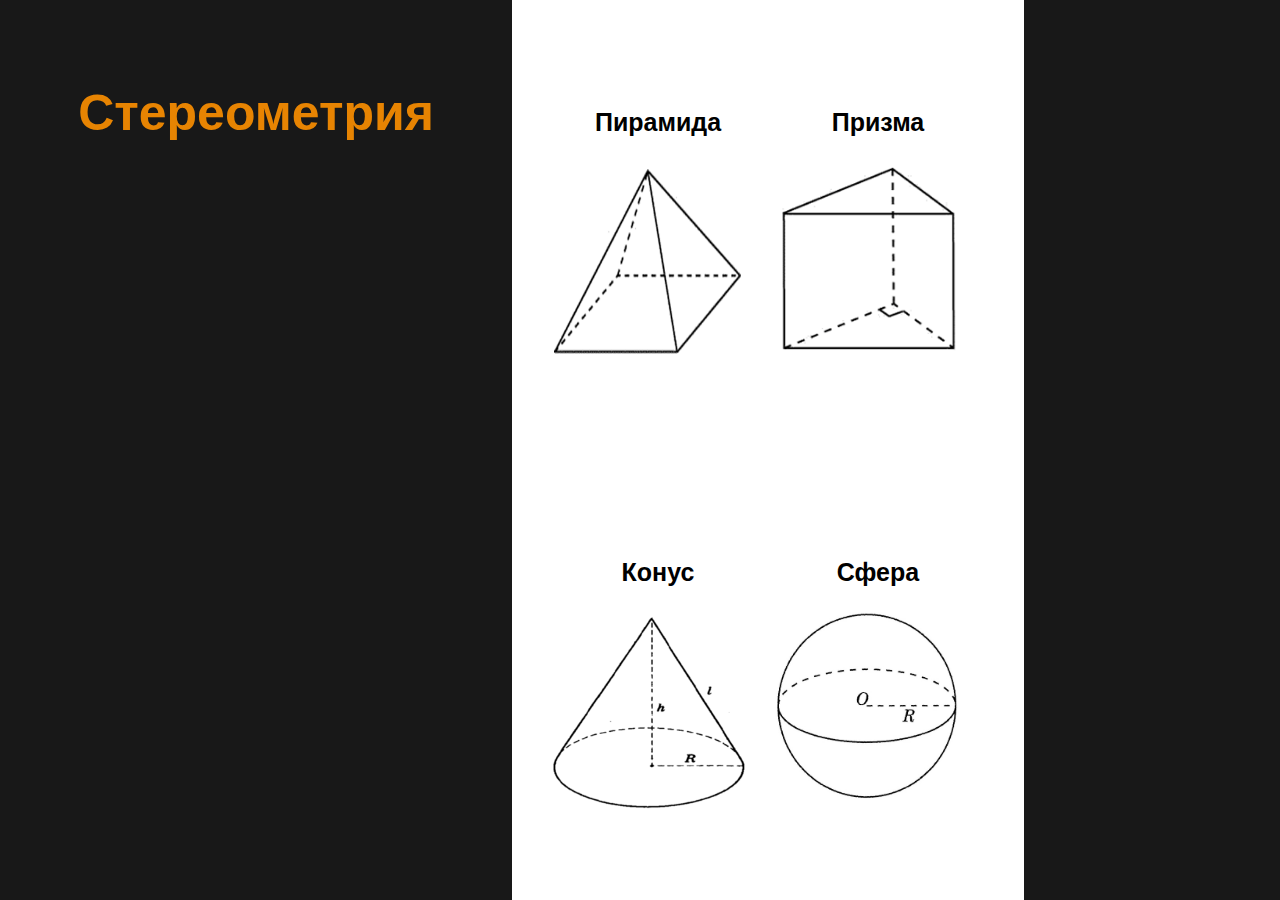
<file: index.html>
<!DOCTYPE html>
<html lang="ru">
<head>
    <meta charset="UTF-8">
    <meta http-equiv="X-UA-Compatible" content="IE=edge">
    <meta name="viewport" content="width=device-width, initial-scale=1.0">
    <title>Document</title>
    <link rel="stylesheet" href="style.css">
</head>
<body>
    <div class="row">
        <div class="leftpart">
            <h1>Стереометрия</h1>
        </div>
        <div class="rightpart">
            <div class="block">
                <a href="piramida.html">Пирамида</a>
                <a href="piramida.html"><img src="120.gif"></a>
            </div>
            
            <div class="block">
                <a href="prizma.html">Призма</a>
                <a href="prizma.html"><img src="3.gif"></a>
            </div>
    
            <div class="block">
                <a href="konus.html">Конус</a>
                <a href="konus.html"><img src="34.png"></a>
            </div>
    
            <div class="block">
                <a href="sfera.html">Сфера</a>
                <a href="sfera.html"><img src="unnamed.jpg"></a>
            </div>
        </div>
    </div>
</body>
</html>
</file>
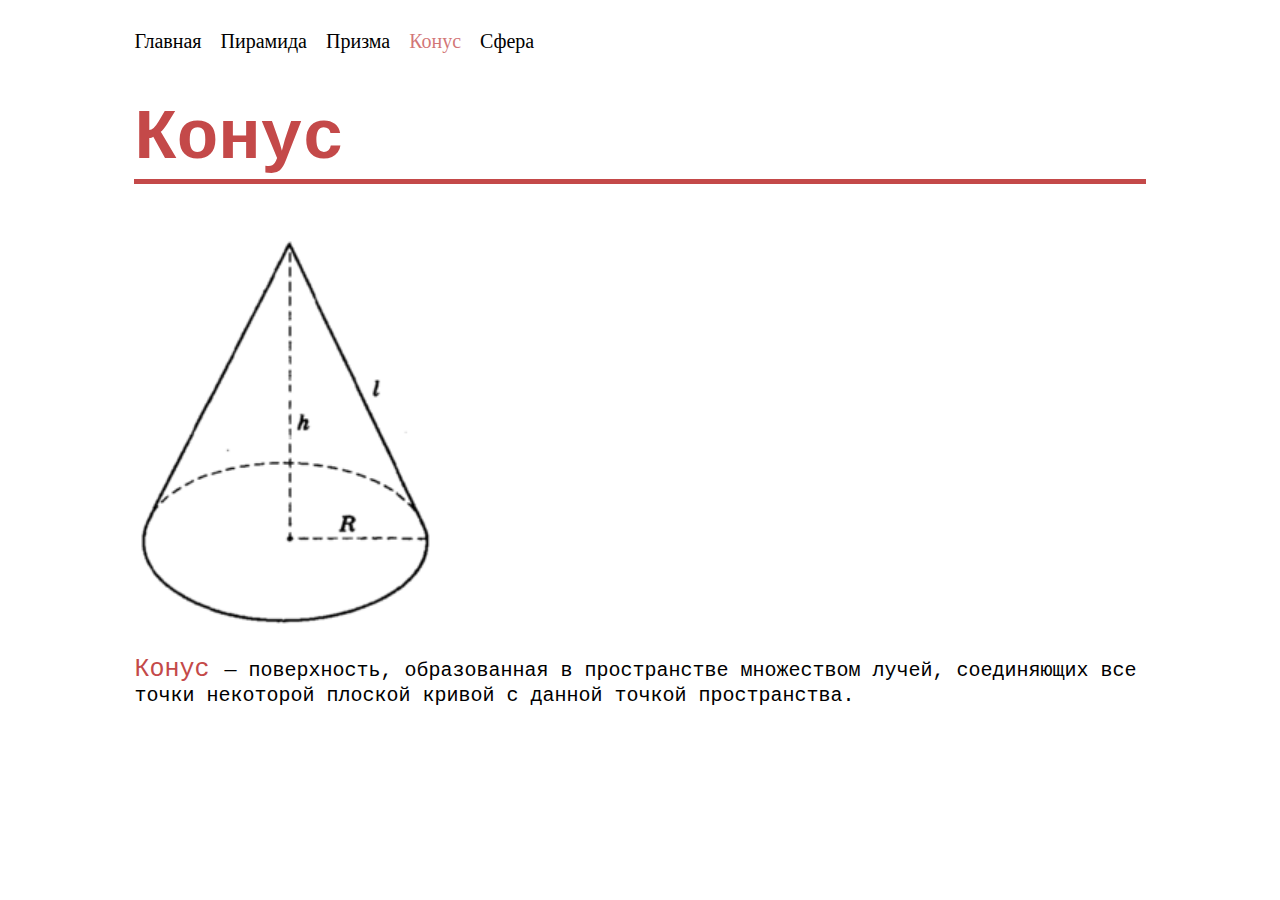
<file: konus.html>
<!DOCTYPE html>
<html lang="ru">
<head>
    <meta charset="UTF-8">
    <meta http-equiv="X-UA-Compatible" content="IE=edge">
    <meta name="viewport" content="width=device-width, initial-scale=1.0">
    <title>Конус</title>
    <link rel="stylesheet" href="stylepage.css">
</head>
<body>
    <div class="container">
        <nav>
            <a href="index.html">Главная</a>
            <a href="piramida.html">Пирамида</a>
            <a href="prizma.html">Призма</a>
            <a href="konus.html" class="active">Конус</a>
            <a href="sfera.html">Сфера</a>
        </nav>
        <h1>Конус</h1>
        <img src="34.png" alt="">
        <p> <span>Конус </span>— поверхность, образованная в пространстве множеством лучей, соединяющих все точки некоторой плоской кривой с данной точкой пространства.</p>
    </div>
</body>
</html>
</file>
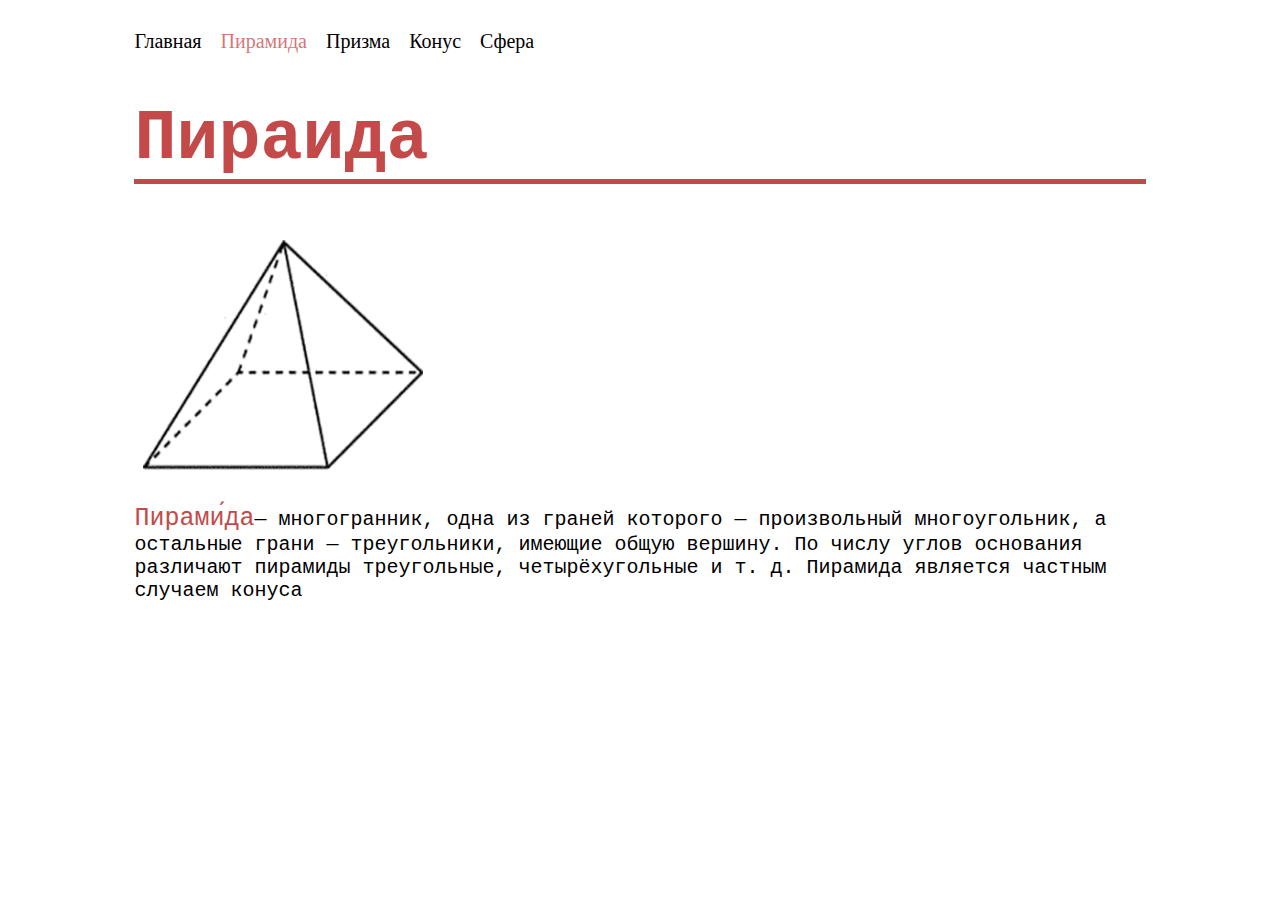
<file: piramida.html>
<!DOCTYPE html>
<html lang="ru">
<head>
    <meta charset="UTF-8">
    <meta http-equiv="X-UA-Compatible" content="IE=edge">
    <meta name="viewport" content="width=device-width, initial-scale=1.0">
    <title>Пирамида</title>
    <link rel="stylesheet" href="stylepage.css">
</head>
<body>
    <div class="container">
        <nav>
            <a href="index.html">Главная</a>
            <a href="piramida.html" class="active">Пирамида</a>
            <a href="prizma.html">Призма</a>
            <a href="konus.html">Конус</a>
            <a href="sfera.html">Сфера</a>
        </nav>
        <h1>Пираида</h1>
        <img src="120.gif" alt="">
        <p> <span>Пирами́да</span>— многогранник, одна из граней которого — произвольный многоугольник, а остальные грани — треугольники, имеющие общую вершину. По числу углов основания различают пирамиды треугольные, четырёхугольные и т. д. Пирамида является частным случаем конуса</p>
    </div>
</body>
</html>
</file>
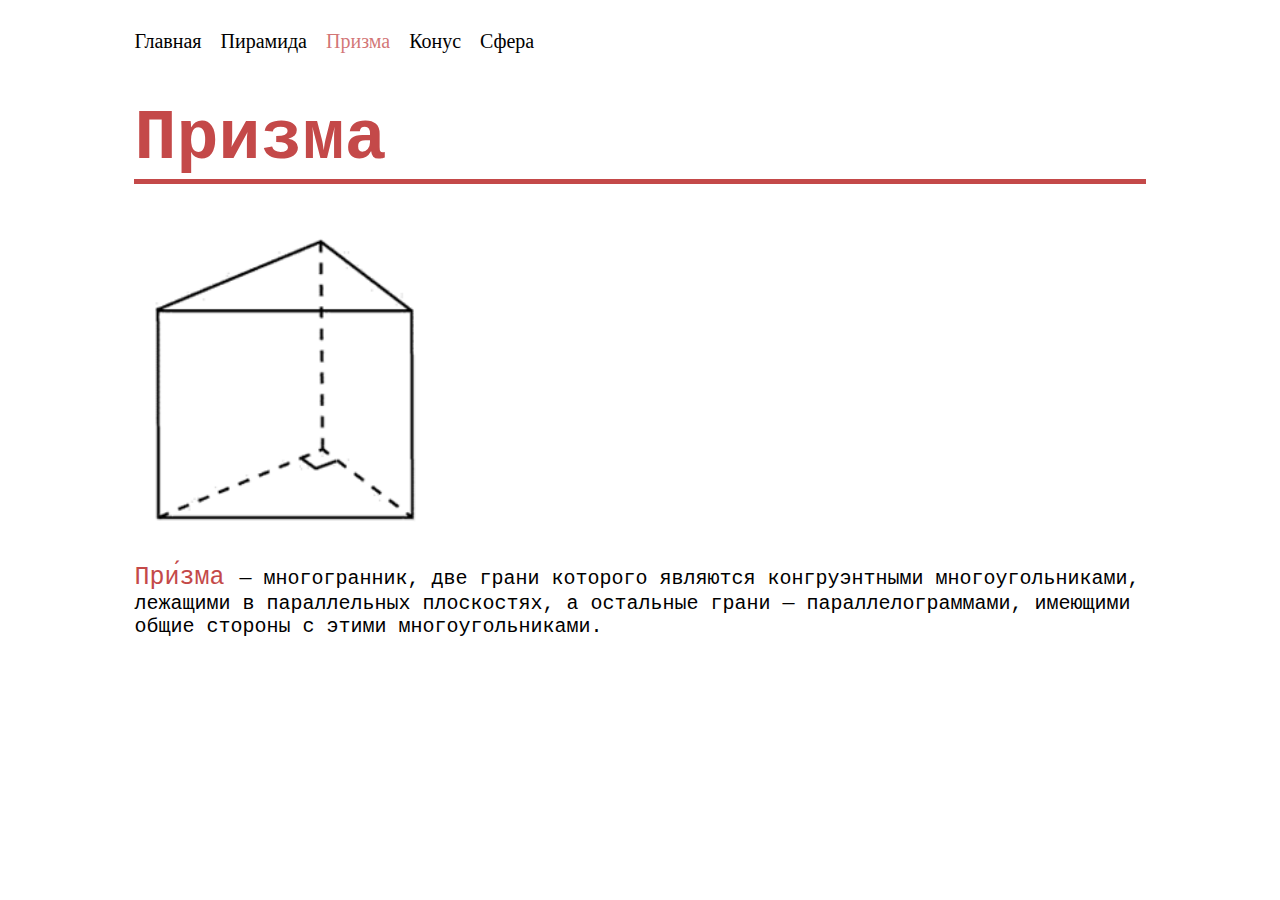
<file: prizma.html>
<!DOCTYPE html>
<html lang="ru">
<head>
    <meta charset="UTF-8">
    <meta http-equiv="X-UA-Compatible" content="IE=edge">
    <meta name="viewport" content="width=device-width, initial-scale=1.0">
    <title>Призма</title>
    <link rel="stylesheet" href="stylepage.css">
</head>
<body>
    <div class="container">
        <nav>
            <a href="index.html">Главная</a>
            <a href="piramida.html">Пирамида</a>
            <a href="prizma.html" class="active">Призма</a>
            <a href="konus.html">Конус</a>
            <a href="sfera.html">Сфера</a>
        </nav>
        <h1>Призма</h1>
        <img src="3.gif" alt="">
        <p> <span>При́зма </span>— многогранник, две грани которого являются конгруэнтными многоугольниками, лежащими в параллельных плоскостях, а остальные грани — параллелограммами, имеющими общие стороны с этими многоугольниками.</p>
    </div>
</body>
</html>
</file>
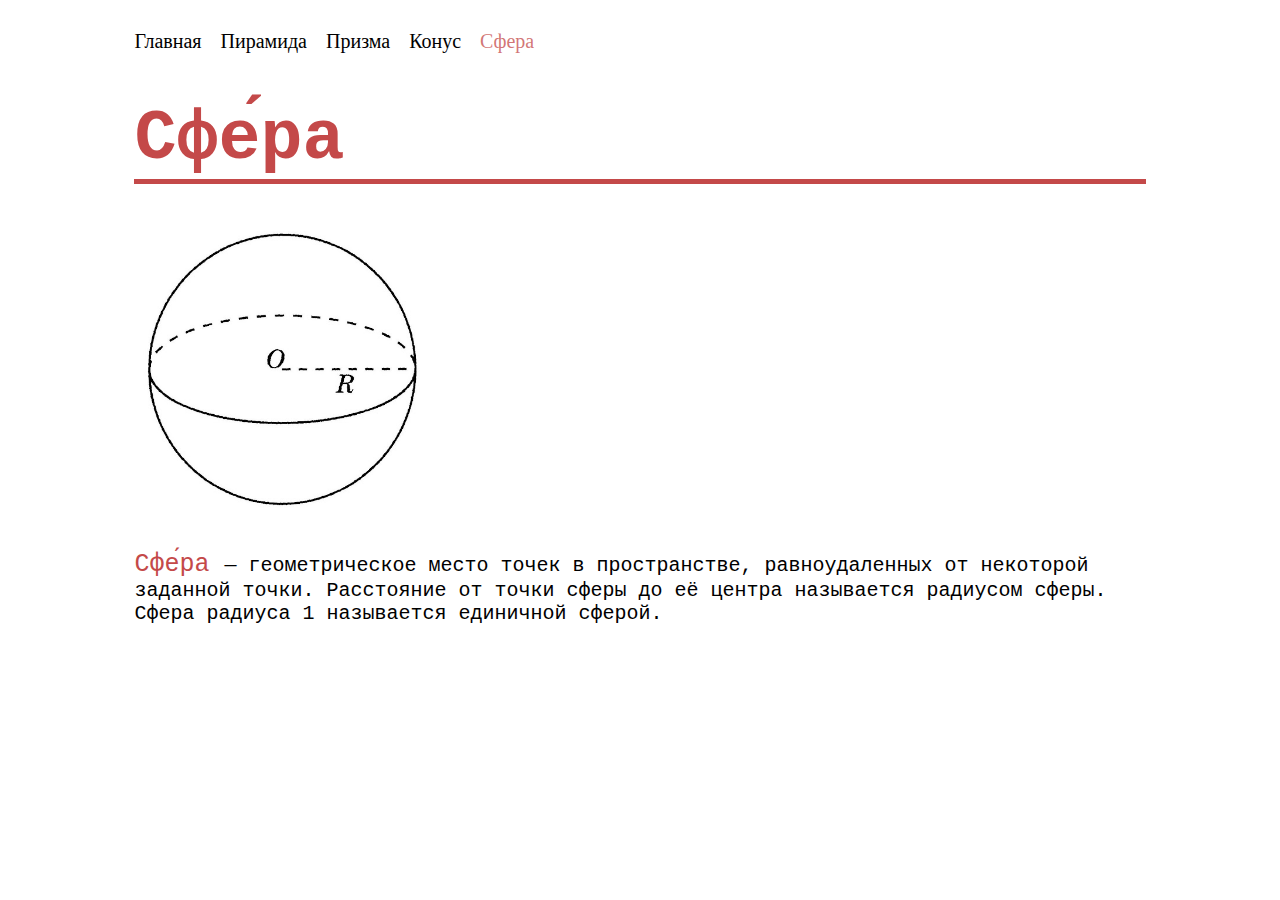
<file: sfera.html>
<!DOCTYPE html>
<html lang="ru">
<head>
    <meta charset="UTF-8">
    <meta http-equiv="X-UA-Compatible" content="IE=edge">
    <meta name="viewport" content="width=device-width, initial-scale=1.0">
    <title>Сфера</title>
    <link rel="stylesheet" href="stylepage.css">
</head>
<body>
    <div class="container">
        <nav>
            <a href="index.html">Главная</a>
            <a href="piramida.html">Пирамида</a>
            <a href="prizma.html">Призма</a>
            <a href="konus.html">Конус</a>
            <a href="sfera.html" class="active">Сфера</a>
        </nav>
        <h1>Сфе́ра</h1>
        <img src="unnamed.jpg" alt="">
        <p> <span>Сфе́ра </span>— геометрическое место точек в пространстве, равноудаленных от некоторой заданной точки. Расстояние от точки сферы до её центра называется радиусом сферы. Сфера радиуса 1 называется единичной сферой.</p>
    </div>
</body>
</html>
</file>
<file: style.css>
.leftpart{
    width: 50%;
    display: inline-block;
}

body{
    width: 80%;
    margin: 0;
    background: rgb(24, 24, 24);
}

.block{
    display: flex;
    flex-direction: column;
}

a{
    font-size: 25px;
    font-weight: 700;
    padding-top: 25px;
    text-align: center;
    font-family: 'Segoe UI', Tahoma, Geneva, Verdana, sans-serif;
    color: rgb(0, 0, 0);
    text-decoration: none;
}

.block:hover a{
    color: rgb(231, 132, 2);
}

.leftpart h1{
    display: flex;
    align-items: center;
    justify-content: center;
    padding-top: 50px;
    font-family: 'Segoe UI', Tahoma, Geneva, Verdana, sans-serif;
    font-size: 50px;
    color: rgb(231, 132, 2);
}

.row{
    display: flex;
    flex-direction: row;
}

.rightpart{
    width: 50%;
    height: 100vh;
    display: flex;
    flex-wrap: wrap;
    justify-content: center;
    align-items: center;
    background-color: rgb(255, 255, 255);
}

img{
    width: 200px;
    height: 200px;
    padding-right: 20px;
}
</file>
<file: stylepage.css>
.container{
    width: 80%;
    margin: auto;
}

nav{
    margin-top: 30px;
}

img{
    width: 300px;
}

body{
    background-color: rgb(255, 255, 255);
}

h1{
    font-family: 'Courier New', Courier, monospace;
    color: rgb(196, 73, 73);
    font-size: 70px;
    border-bottom: rgb(196, 73, 73) 5px solid;
}

p{
    font-size: 20px;
    font-family: 'Courier New', Courier, monospace;
}

a{
    font-size: 20px;
    padding-right: 15px;
    text-decoration: none;
    color: black;
}

a:hover{
    color: rgb(196, 73, 73);
}

.active{
    color: rgba(196, 73, 73, 0.753);
}

span{
    color: rgb(196, 73, 73);
    font-size: 25px;
}
</file>
